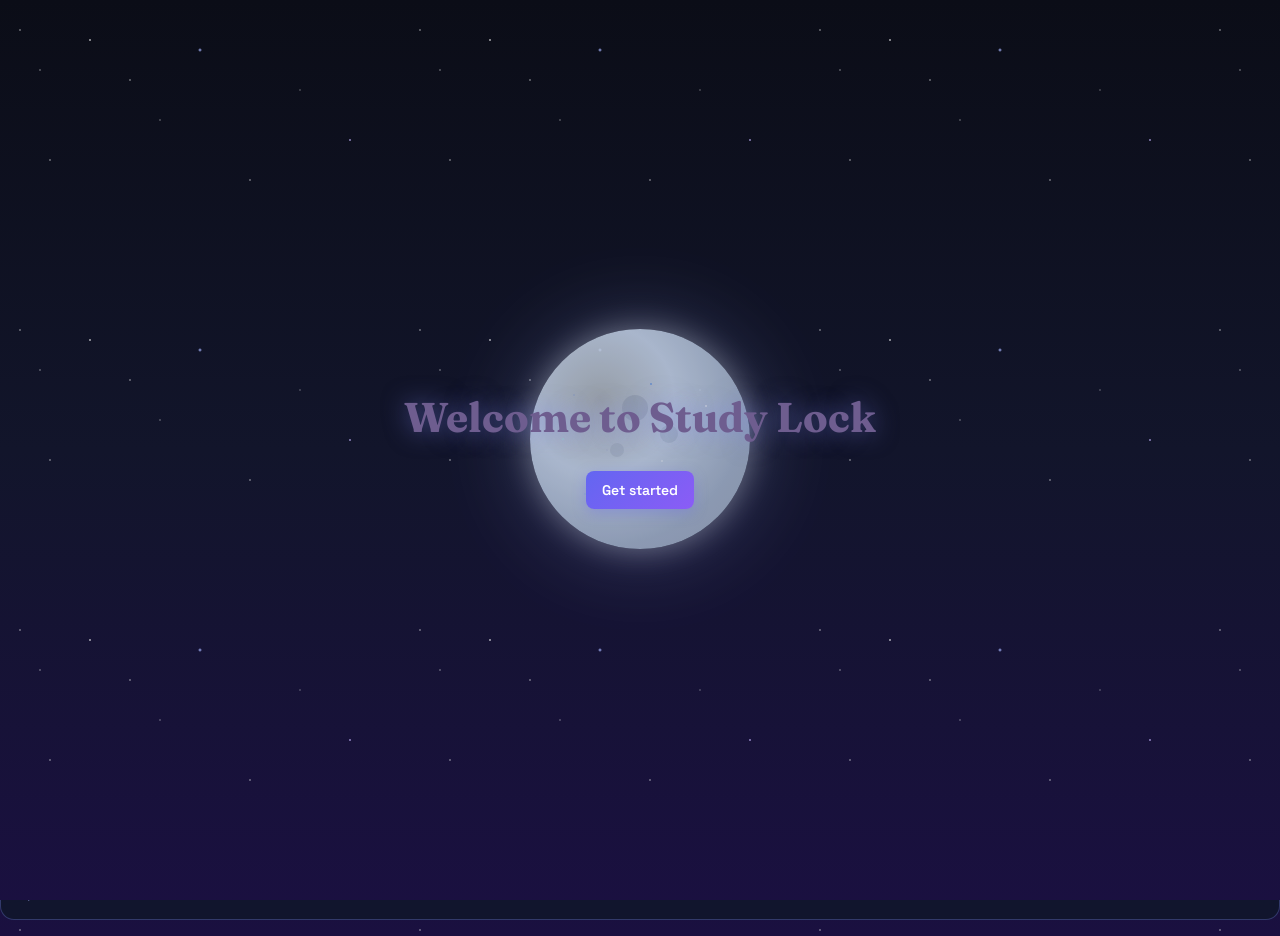
<file: index.html>
<!DOCTYPE html>
<html lang="en">
<head>
    <meta charset="UTF-8">
    <meta name="viewport" content="width=device-width, initial-scale=1.0">
    <title>Study Lock</title>
    <link href="https://fonts.googleapis.com/css2?family=Fraunces:ital,wght@0,500;0,600;1,500&family=Space+Grotesk:wght@400;500;600&family=JetBrains+Mono:wght@400;500;700&display=swap" rel="stylesheet">
    <link rel="stylesheet" href="style.css">
</head>
<body>
    <div id="welcome" class="welcome">
        <div class="moon"></div>
        <h1>Welcome to Study Lock</h1>
        <button id="start-btn" class="btn">Get started</button>
    </div>
    <div class="wrap">
        <div class="name"><h1>Study Lock</h1><span class="sous-titre">for exam season</span></div>
        <p class="plan">Plan your revision, get good grades.</p>

        <nav>
            <button class="home" data-view="home">Home</button>
            <button data-view="schedule">Schedule</button>
            <button data-view="focus">Lock in session</button>
            <button data-view="history">history</button>
            <button data-view="results">results</button>
        </nav>

        <div id="home">
            <div class="card" id="setup">
                <h3>Set your exam</h3>
                <div class="tab">
                    <div>
                        <label for="exam-name">Exam</label>
                        <input type="text" id="exam-name" placeholder="put your exam name here">
                    </div>
                    <div>
                        <label for="exam-date">exam date</label>
                        <input type="date" id="exam-date">
                    </div>
                    <div>
                        <label for="goal-grade">Goal grade</label>
                        <input type="number" id="goal-grade"  placeholder="enter your goal grade for this exam">
                    </div>
                    <div>
                        <label for="max-grade">Grading system</label>
                        <select id="max-grade">
                            <option value="100">Out of 100</option>
                            <option value="20">Out of 20</option>
                            <option value="10">Out of 10</option>
                            <option value="7">Out of 7</option>
                            <option value="6">Out of 6</option>
                            <option value="5">Out of 5</option>
                        </select>
                    </div>
                    <div>
                    <label for="days-per-week">study days / week</label>
                    <select id="days-per-week">
                        <option value="3">3 days</option>
                        <option value="4">4 days</option>
                        <option value="5" selected>5 days</option>
                        <option value="6">6 days</option>
                        <option value="7">7 days</option>
                     </select>
                    </div>
                </div>
                <div>
                    <label for="topictostudy-input">topics to cover (optional)</label>
                </div>
                <div class="topic-add">
                    <input type="text" id="topictostudy-input" placeholder="add some topics">
                    <button class="btn" id="add-topic-btn" type="button">Add</button>
                </div>
                <div id="topics-list"></div>
                <button class="btn" id="generate-btn" type="button">Save exam</button>
                <div id="nextBody" class="set">Add an exam to get a plan</div>
                <button class="reset" id="reset-btn" type="button">Clear form</button>
            </div>
        </div>

        <!-- schedule -->
        <div id="schedule" class="schedule">
            <div class="card">
                <h3>My exams</h3>
                <div id="exam-countdown" class="set"></div>
                <div id="exams-list"></div>
            </div>
            <div class="card">
                <h3 id="schedule-title">full schedule</h3>
                <div id="plan"></div>
            </div>
            
        </div>

        <!--foccus-->
        <div id="focus" class="focus">
            <div class="card">
                <h3>lock in mode</h3>
                <p>Stay focused and avoid distractions during your study sessions.</p>
                <p>Pick a duration or go open-ended.
                    short sprints are easier to start with if you struggle with focus.
                </p>
                <div class="duration-options">
                    <button data-mins="30">30 min</button>
                    <button data-mins="60">60 min</button>
                    <button data-mins="0">Open-session</button>
                </div>
                <label class="break">
                    <input type="checkbox" id="break"> 5 min break every 30min
                </label>
                <label for="focus-exam">what are you studying for?</label>
                <select id="focus-exam"></select>
                <button class="btn" id="start-study-btn" >Ready to start</button>
            </div>
        </div>
        <!--hide lock in mode by defau-->
        <div id="locked-overlay" class="locked-overlay hidden">
            <div id="break-overlay" class="break-overlay hidden">
                <div class="break-box"><h3>Break time</h3>
                <div id="break-timer">05:00</div>
                <button type="button" id="skip-break-btn" class="btn">Skip the break</button>
            </div>
            <div id="break-question"class="break-overlay hidden">
                <h3>It is time for a break</h3>
                <p>Do you want to take a 5 min break now?</p>
                <button type="button" id="yesbreak" class="btn">Yes,take a break</button>
                <button type="button" id="nobreak" class="btn">No,keep studying</button>
            </div>
            </div>
            <div class="content">
                <h2 id="lock-examName">Focus mode</h2>
                <div id="timer">00:00:00</div>
                <p id="quote"></p>
                <button id="starti" class="hidden">Start now</button>
                <button id="stop-btn">Stop the session?</button>
            </div>
            <button type="button" id="notesbtn">Notes</button>
            <div id="focus-notes" class="focus-notes hidden">
                <div class="focus-notes-header" id="notes-drag">
                    <span>Notes</span>
                    <button type="button" id="closenotes"></button>
                </div>
                <textarea id="notes-body" placeholder="write your notes here"></textarea>
            </div>
        </div>
        <div id="history" class="history">
            <div class="card">
                <h3>Time per exam</h3>
                <div id="history-totals"></div>
            </div>
            <div class="card">
                <h3>Study sessions</h3>
                <div id="history-list"></div>
            </div>
            <!--notes in sessions-->
            <div class="card">
                <h3>Session notes</h3>
                <div id="history-notes"></div>
            </div>
            <div id="note-view" class="modal hidden">
                <div id="cha-content">
                    <h3 id="notes-T">Notes</h3>
                    <p id="notes-body-view" class="session-notes"></p>
                    <button type="button" class="btn"  id="close-notes-view">Close</button>
                </div>
            </div>
        </div>
        <div id="results" class="results">
        <div class="card">
                <h3>Results</h3>
                <p class="set">choose an exam,then enter your score below</p>
                <div id="results-list"></div>
                <label for="actual-score">type your results here</label>
                <input type="number" id="actual-score"  placeholder="your score">
                <button class="btn" id="check-result-btn" type="button">Check results</button>
                <p id="result-message"></p>
        </div>
        </div>

        <!--want to stop in the middle solve this first-->
        <div id="challenge" class="modal hidden">
    <div class="cha-content">
        <h3>To stop the session, you need to solve this challenge first.</h3>
        <p id="cha-ques">0+0=?</p>
        <input type="number" id="cha-input" placeholder="your answer">
        <p id="cha-err" class="error"></p>
        <button id="cha-submit">Submit</button>
        <button id="cha-cancel">Cancel</button>
    </div>
</div>
</div>

    </div>
    <div class="streak">
        streak:<strong id="streak-count">0</strong>day<span id="streak">s</span>
        <div id="streak-msg"></div>
        <div class="goal">
            <label for="goal-input">daily goals(time tracked)</label>
            <input type="number" id="goal-input" min="10" step="10" value="120">
            <div class="goal-bar">
                <div id="goal-fill"></div>
            </div>
            <div id="goal-text">0/120 min</div>
        </div>
    </div>
<div id="musica" class="modal hidden">
  <div class="cha-content">
    <h3>Want music while you study?</h3>
    <div id="music-linkr" class="hidden">
      <input type="text" id="music-link-input" placeholder="paste your Spotify or YouTube link">
    </div>
    <button id="change-music" class="btn btn-outline hidden">change the link</button>
    <button id="yes-music" class="btn spotify-btn">Yes</button>
<button id="no-music" class="btn btn-outline">No, just lock in</button>
  </div>
</div>
            
    <script src="script.js"></script>
</body>
</html>
</file>
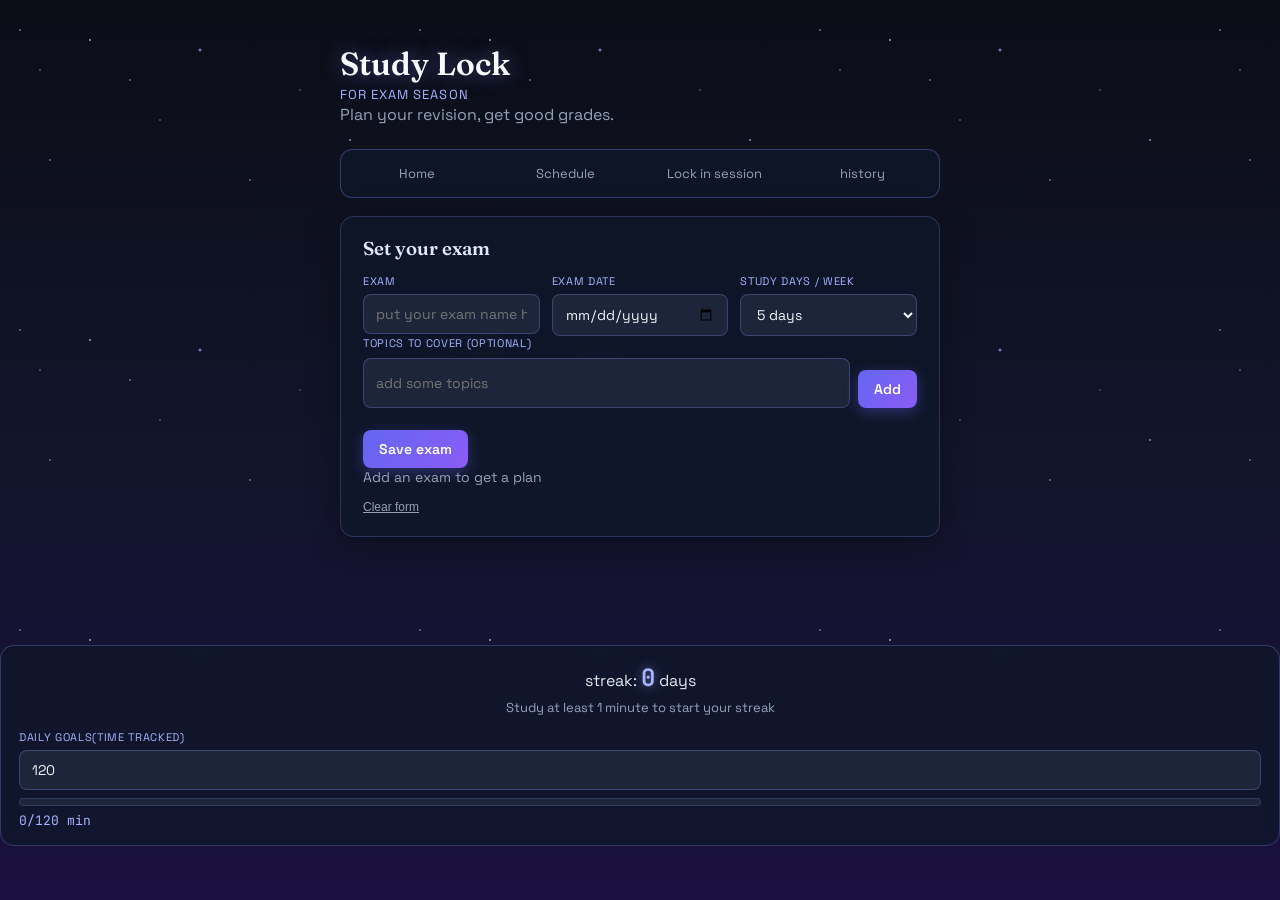
<file: Study Lock.htm>
<!DOCTYPE html>
<html lang="en">
<head>
    <meta charset="UTF-8">
    <meta name="viewport" content="width=device-width, initial-scale=1.0">
    <title>Study Lock</title>
    <link href="https://fonts.googleapis.com/css2?family=Fraunces:ital,wght@0,500;0,600;1,500&family=Space+Grotesk:wght@400;500;600&family=JetBrains+Mono:wght@400;500;700&display=swap" rel="stylesheet">
    <link rel="stylesheet" href="style.css">
</head>
<body>
    <div class="wrap">
        <div class="name"><h1>Study Lock</h1><span class="sous-titre">for exam season</span></div>
        <p class="plan">Plan your revision, get good grades.</p>

        <nav>
            <button class="home" data-view="home">Home</button>
            <button data-view="schedule">Schedule</button>
            <button data-view="focus">Lock in session</button>
            <button data-view="history">history</button>
        </nav>

        <div id="home">
            <div class="card" id="setup">
                <h3>Set your exam</h3>
                <div class="tab">
                    <div>
                        <label for="exam-name">Exam</label>
                        <input type="text" id="exam-name" placeholder="put your exam name here">
                    </div>
                    <div>
                        <label for="exam-date">exam date</label>
                        <input type="date" id="exam-date">
                    </div>
                    <div>
                    <label for="days-per-week">study days / week</label>
                    <select id="days-per-week">
                        <option value="3">3 days</option>
                        <option value="4">4 days</option>
                        <option value="5" selected>5 days</option>
                        <option value="6">6 days</option>
                        <option value="7">7 days</option>
                     </select>
                    </div>
                </div>
                <div>
                    <label for="topictostudy-input">topics to cover (optional)</label>
                </div>
                <div class="topic-add">
                    <input type="text" id="topictostudy-input" placeholder="add some topics">
                    <button class="btn" id="add-topic-btn" type="button">Add</button>
                </div>
                <div id="topics-list"></div>
                <button class="btn" id="generate-btn" type="button">Save exam</button>
                <div id="nextBody" class="set">Add an exam to get a plan</div>
                <button class="reset" id="reset-btn" type="button">Clear form</button>
            </div>
        </div>

        <!-- schedule -->
        <div id="schedule" class="schedule">
            <div class="card">
                <h3>My exams</h3>
                <div id="exams-list"></div>
            </div>
            <div class="card">
                <h3 id="schedule-title">full schedule</h3>
                <div id="plan"></div>
            </div>
        </div>

        <!--foccus-->
        <div id="focus" class="focus">
            <div class="card">
                <h3>lock in mode</h3>
                <p>Stay focused and avoid distractions during your study sessions.</p>
                <p>Pick a duration or go open-ended.
                    short sprints are easier to start with if you struggle with focus.
                </p>
                <div class="duration-options">
                    <button data-mins="30">30 min</button>
                    <button data-mins="60">60 min</button>
                    <button data-mins="0">Open-session</button>
                </div>
                <label for="focus-exam">what are you studying for?</label>
                <select id="focus-exam"></select>
                <button class="btn" id="start-study-btn" >Ready to start</button>
            </div>
        </div>
        <!--hide lock in mode by defau-->
        <div id="locked-overlay" class="locked-overlay hidden">
            <div class="content">
                <h2 id="lock-examName">Focus mode</h2>
                <div id="timer">00:00:00</div>
                <p id="quote"></p>
                <button id="starti" class="hidden">Start now</button>
                <button id="stop-btn">Stop the session?</button>
            </div>
        </div>
        <div id="history" class="history">
            <div class="card">
                <h3>Time per exam</h3>
                <div id="history-totals"></div>
            </div>
            <div class="card">
                <h3>Study sessions</h3>
                <div id="history-list"></div>
            </div>
        </div>

        <!--want to stop in the middle solve this first-->
        <div id="challenge" class="modal hidden">
    <div class="cha-content">
        <h3>To stop the session, you need to solve this challenge first.</h3>
        <p id="cha-ques">0+0=?</p>
        <input type="number" id="cha-input" placeholder="your answer">
        <p id="cha-err" class="error"></p>
        <button id="cha-submit">Submit</button>
        <button id="cha-cancel">Cancel</button>
    </div>
</div>
    </div>
    <div class="streak">
        streak:<strong id="streak-count">0</strong>day<span id="streak">s</span>
        <div id="streak-msg"></div>
        <div class="goal">
            <label for="goal-input">daily goals(time tracked)</label>
            <input type="number" id="goal-input" min="10" step="10" value="120">
            <div class="goal-bar">
                <div id="goal-fill"></div>
            </div>
            <div id="goal-text">0/120 min</div>
        </div>
    </div>
<div id="musica" class="modal hidden">
  <div class="cha-content">
    <h3>Want music while you study?</h3>
    <div id="music-linkr" class="hidden">
      <input type="text" id="music-link-input" placeholder="paste your Spotify or YouTube link">
    </div>
    <button id="change-music" class="btn btn-outline hidden">change the link</button>
    <button id="yes-music" class="btn spotify-btn">Yes</button>
<button id="no-music" class="btn btn-outline">No, just lock in</button>
  </div>
</div>
            
    <script src="script.js"></script>
</body>
</html>
</file>
<file: style.css>
* {
  box-sizing: border-box;
}

.hidden {
  display: none !important;
}

body {
  margin: 0;
  min-height: 100vh;
  background: #0b0d17;
  background-image:
    radial-gradient(1px 1px at 20px 30px, #fff, transparent),
    radial-gradient(1px 1px at 40px 70px, rgba(255,255,255,0.8), transparent),
    radial-gradient(1px 1px at 50px 160px, #fff, transparent),
    radial-gradient(1.5px 1.5px at 90px 40px, rgba(255,255,255,0.9), transparent),
    radial-gradient(1px 1px at 130px 80px, #fff, transparent),
    radial-gradient(1px 1px at 160px 120px, rgba(255,255,255,0.7), transparent),
    radial-gradient(2px 2px at 200px 50px, #a5b4fc, transparent),
    radial-gradient(1px 1px at 250px 180px, #fff, transparent),
    radial-gradient(1px 1px at 300px 90px, rgba(255,255,255,0.6), transparent),
    radial-gradient(1.5px 1.5px at 350px 140px, #c4b5fd, transparent),
    linear-gradient(180deg, #0b0d17 0%, #12152b 50%, #1a1040 100%);
  background-size: 400px 300px, 400px 300px, 400px 300px, 400px 300px,
                   400px 300px, 400px 300px, 400px 300px, 400px 300px,
                   400px 300px, 400px 300px, 100% 100%;
  color: #e2e8f0;
  font-family: 'Space Grotesk', sans-serif;
}

.wrap {
  max-width: 640px;
  margin: 0 auto;
  padding: clamp(20px, 4vw, 44px) 20px 90px;
}

/* Header */
.name h1 {
  font-family: 'Fraunces', serif;
  font-weight: 600;
  font-size: 32px;
  margin: 0;
  color: #f8fafc;
  text-shadow: 0 0 20px rgba(129, 140, 248, 0.5);
}

.sous-titre {
  font-size: 13px;
  color: #a5b4fc;
  letter-spacing: 0.08em;
  text-transform: uppercase;
}

.plan {
  margin: 0 0 24px;
  color: #94a3b8;
}

/* Nav */
nav {
  display: flex;
  gap: 6px;
  background: rgba(15, 23, 42, 0.85);
  border: 1px solid rgba(129, 140, 248, 0.35);
  border-radius: 12px;
  padding: 5px;
  margin-bottom: 18px;
  backdrop-filter: blur(8px);
}

nav button {
  flex: 1;
  background: transparent;
  color: #94a3b8;
  border: none;
  border-radius: 8px;
  padding: 10px 8px;
  cursor: pointer;
  font-family: 'Space Grotesk', sans-serif;
  font-size: 13px;
  transition: 0.2s;
}

nav button:hover {
  color: #e2e8f0;
  background: rgba(99, 102, 241, 0.15);
}

nav button.active {
  background: linear-gradient(135deg, #6366f1, #8b5cf6);
  color: #fff;
  box-shadow: 0 0 16px rgba(99, 102, 241, 0.45);
}

/* Cards */
.card {
  background: rgba(15, 23, 42, 0.75);
  border: 1px solid rgba(129, 140, 248, 0.25);
  border-radius: 14px;
  padding: 20px 22px;
  margin-bottom: 18px;
  backdrop-filter: blur(10px);
  box-shadow: 0 8px 32px rgba(0, 0, 0, 0.35);
}

.card h3 {
  font-family: 'Fraunces', serif;
  font-weight: 600;
  color: #e0e7ff;
  margin: 0 0 14px;
}

/* Form */
label {
  display: block;
  font-size: 11px;
  color: #a5b4fc;
  margin-bottom: 6px;
  text-transform: uppercase;
  letter-spacing: 0.06em;
}

input[type="text"],
input[type="date"],
input[type="number"],
select {
  width: 100%;
  background: rgba(30, 41, 59, 0.9);
  border: 1px solid rgba(129, 140, 248, 0.3);
  border-radius: 8px;
  color: #f1f5f9;
  padding: 10px 12px;
  font-size: 14px;
  font-family: 'Space Grotesk', sans-serif;
}

input:focus,
select:focus {
  outline: none;
  border-color: #818cf8;
  box-shadow: 0 0 0 3px rgba(99, 102, 241, 0.25);
}

select {
  cursor: pointer;
}

select option {
  background: #1e293b;
  color: #f1f5f9;
}

.tab {
  display: flex;
  gap: 12px;
  flex-wrap: wrap;
}

.tab > div {
  flex: 1;
  min-width: 150px;
}

/* Buttons */
.btn {
  font-family: 'Space Grotesk', sans-serif;
  font-weight: 600;
  font-size: 14px;
  border: none;
  border-radius: 8px;
  background: linear-gradient(135deg, #6366f1, #8b5cf6);
  color: #fff;
  padding: 10px 16px;
  cursor: pointer;
  margin-top: 12px;
  transition: 0.2s;
  box-shadow: 0 4px 14px rgba(99, 102, 241, 0.35);
}

.btn:hover {
  transform: translateY(-1px);
  box-shadow: 0 6px 20px rgba(99, 102, 241, 0.5);
}

.reset {
  background: none;
  border: none;
  color: #94a3b8;
  font-size: 12px;
  text-decoration: underline;
  cursor: pointer;
  padding: 0;
  margin-top: 14px;
}

.reset:hover {
  color: #c4b5fd;
}

/* Topics */
.topic-add {
  display: flex;
  gap: 8px;
  margin-top: 8px;
}

.topic-add input {
  flex: 1;
}

#topics-list {
  display: flex;
  flex-wrap: wrap;
  gap: 8px;
  margin-top: 10px;
}

.tag {
  background: rgba(99, 102, 241, 0.2);
  border: 1px solid rgba(129, 140, 248, 0.4);
  border-radius: 20px;
  padding: 6px 10px 6px 14px;
  font-size: 13px;
  color: #e0e7ff;
  display: inline-flex;
  align-items: center;
  gap: 8px;
}

.tag .remove-topic {
  background: none;
  border: none;
  color: #a5b4fc;
  cursor: pointer;
  font-size: 14px;
  line-height: 1;
  padding: 0;
}

.tag .remove-topic:hover {
  color: #f472b6;
}

/* Schedule */
.day-card {
  border: 1px solid rgba(129, 140, 248, 0.25);
  border-radius: 10px;
  padding: 14px 16px;
  margin-bottom: 10px;
  background: rgba(30, 41, 59, 0.6);
}

.day-card strong {
  display: block;
  font-family: 'JetBrains Mono', monospace;
  font-size: 12px;
  color: #a5b4fc;
  text-transform: uppercase;
  letter-spacing: 0.04em;
  margin-bottom: 8px;
}

.day-card ul {
  margin: 0;
  padding-left: 0;
  list-style: none;
  font-size: 14px;
  color: #cbd5e1;
}

.task {
  display: flex;
  align-items: center;
  gap: 8px;
  margin: 6px 0;
  cursor: pointer;
  color: #cbd5e1;
}

.task input[type="checkbox"] {
  width: 16px;
  height: 16px;
  accent-color: #818cf8;
  cursor: pointer;
  flex-shrink: 0;
}

.task .done {
  text-decoration: line-through;
  color: #64748b;
}

.progress-today {
  font-size: 13px;
  color: #a5b4fc;
  margin-bottom: 10px;
  font-family: 'JetBrains Mono', monospace;
}

.set {
  font-size: 14px;
  color: #94a3b8;
}

#plan p,
#exams-list p,
#history-list p,
#history-totals p {
  color: #94a3b8;
  font-size: 14px;
}

/* Duration options */
.duration-options {
  display: flex;
  gap: 8px;
  flex-wrap: wrap;
  margin: 12px 0;
}

.duration-options button {
  flex: 1;
  min-width: 68px;
  background: rgba(30, 41, 59, 0.8);
  border: 1px solid rgba(129, 140, 248, 0.3);
  border-radius: 8px;
  color: #cbd5e1;
  padding: 10px 8px;
  font-size: 13px;
  cursor: pointer;
  font-family: 'JetBrains Mono', monospace;
  transition: 0.2s;
}

.duration-options button:hover {
  border-color: #818cf8;
  color: #fff;
}

.duration-options button.selected {
  background: linear-gradient(135deg, #6366f1, #8b5cf6);
  color: #fff;
  border-color: transparent;
  box-shadow: 0 0 14px rgba(99, 102, 241, 0.4);
}

#focus .card label[for="focus-exam"] {
  margin-top: 14px;
}

#focus-exam {
  margin-bottom: 4px;
}

/* Locked overlay */
.locked-overlay {
  position: fixed;
  inset: 0;
  background: #05060f;
  background-image:
    radial-gradient(1px 1px at 10% 20%, #fff, transparent),
    radial-gradient(1px 1px at 30% 60%, rgba(255,255,255,0.7), transparent),
    radial-gradient(1.5px 1.5px at 70% 30%, #a5b4fc, transparent),
    radial-gradient(1px 1px at 85% 75%, #fff, transparent),
    radial-gradient(2px 2px at 50% 50%, rgba(139, 92, 246, 0.3), transparent);
  color: #e2e8f0;
  display: flex;
  justify-content: center;
  align-items: center;
  z-index: 9999;
  flex-direction: column;
  text-align: center;
  padding: 20px;
}

.locked-overlay .content {
  display: flex;
  flex-direction: column;
  align-items: center;
  gap: 8px;
}

#lock-examName {
  font-family: 'Fraunces', serif;
  font-size: 1.4rem;
  margin-bottom: 8px;
  color: #c7d2fe;
}

#timer {
  font-family: 'JetBrains Mono', monospace;
  font-size: clamp(42px, 11vw, 72px);
  font-weight: 700;
  color: #e0e7ff;
  margin: 10px 0 20px;
  letter-spacing: 2px;
  text-shadow: 0 0 30px rgba(129, 140, 248, 0.6);
}

#quote {
  max-width: 320px;
  font-size: 14px;
  color: #94a3b8;
  font-style: italic;
  margin-bottom: 24px;
  line-height: 1.5;
}

#starti {
  background: linear-gradient(135deg, #6366f1, #8b5cf6);
  border: none;
  color: #fff;
  padding: 12px 28px;
  border-radius: 10px;
  font-size: 15px;
  font-weight: 600;
  cursor: pointer;
  margin-bottom: 16px;
  box-shadow: 0 0 24px rgba(99, 102, 241, 0.5);
  font-family: 'Space Grotesk', sans-serif;
  transition: 0.2s;
}

#starti:hover {
  transform: scale(1.03);
}

#stop-btn {
  background: none;
  border: 1px solid rgba(248, 113, 113, 0.5);
  color: #fca5a5;
  padding: 10px 22px;
  border-radius: 8px;
  font-size: 14px;
  cursor: pointer;
  font-family: 'Space Grotesk', sans-serif;
  transition: 0.2s;
}

#stop-btn:hover {
  background: rgba(248, 113, 113, 0.15);
  border-color: #f87171;
}

/* Modals */
.modal {
  position: fixed;
  inset: 0;
  background: rgba(5, 6, 15, 0.88);
  display: flex;
  justify-content: center;
  align-items: center;
  z-index: 10000;
  padding: 20px;
}

.modal.hidden {
  display: none !important;
}

.cha-content {
  background: rgba(15, 23, 42, 0.95);
  border: 1px solid rgba(129, 140, 248, 0.35);
  border-radius: 16px;
  padding: 28px 24px;
  max-width: 340px;
  width: 100%;
  text-align: center;
  color: #e2e8f0;
  display: flex;
  flex-direction: column;
  gap: 10px;
  box-shadow: 0 0 40px rgba(99, 102, 241, 0.2);
}

.cha-content h3 {
  font-family: 'Fraunces', serif;
  margin: 0 0 4px;
  color: #e0e7ff;
}

#cha-ques {
  font-family: 'JetBrains Mono', monospace;
  font-size: 1.6rem;
  font-weight: 700;
  margin: 12px 0;
  color: #a5b4fc;
}

#cha-input {
  width: 100%;
  padding: 12px;
  font-size: 1.2rem;
  text-align: center;
  border: 1.5px solid rgba(129, 140, 248, 0.4);
  border-radius: 8px;
  background: rgba(30, 41, 59, 0.9);
  color: #f1f5f9;
  font-family: 'JetBrains Mono', monospace;
}

#cha-err {
  color: #f87171;
  font-size: 13px;
  min-height: 18px;
}

#cha-submit {
  background: linear-gradient(135deg, #6366f1, #8b5cf6);
  color: #fff;
  border: none;
  padding: 10px 18px;
  border-radius: 8px;
  font-weight: 600;
  cursor: pointer;
  font-family: 'Space Grotesk', sans-serif;
}

#cha-cancel {
  background: transparent;
  border: 1px solid rgba(148, 163, 184, 0.4);
  color: #94a3b8;
  padding: 10px 18px;
  border-radius: 8px;
  cursor: pointer;
  font-family: 'Space Grotesk', sans-serif;
}

#cha-cancel:hover {
  border-color: #94a3b8;
  color: #e2e8f0;
}

/* Music buttons */
.btn.spotify-btn {
  background: #1DB954;
  box-shadow: 0 4px 14px rgba(29, 185, 84, 0.35);
}

.btn.spotify-btn:hover {
  background: #169c46;
}

.btn.btn-outline {
  background: transparent;
  border: 1px solid rgba(129, 140, 248, 0.4);
  color: #c7d2fe;
  box-shadow: none;
}

.btn.btn-outline:hover {
  background: rgba(99, 102, 241, 0.15);
}

/* Streak + goal */
.streak {
  background: rgba(15, 23, 42, 0.8);
  border: 1px solid rgba(129, 140, 248, 0.3);
  border-radius: 14px;
  padding: 16px 18px;
  margin-bottom: 16px;
  color: #e2e8f0;
  text-align: center;
  backdrop-filter: blur(8px);
}

.streak strong {
  font-family: 'JetBrains Mono', monospace;
  font-size: 1.5rem;
  color: #a5b4fc;
  margin: 0 4px;
  text-shadow: 0 0 12px rgba(165, 180, 252, 0.5);
}

#streak-msg {
  font-size: 13px;
  color: #94a3b8;
  margin-top: 6px;
}

.goal {
  margin-top: 14px;
  text-align: left;
}

.goal-bar {
  height: 8px;
  background: rgba(30, 41, 59, 0.9);
  border-radius: 99px;
  overflow: hidden;
  margin: 8px 0 6px;
  border: 1px solid rgba(129, 140, 248, 0.2);
}

#goal-fill {
  height: 100%;
  width: 0%;
  background: linear-gradient(90deg, #6366f1, #c084fc);
  border-radius: 99px;
  transition: width 0.4s ease;
  box-shadow: 0 0 10px rgba(139, 92, 246, 0.5);
}

#goal-text {
  font-size: 13px;
  color: #a5b4fc;
  font-family: 'JetBrains Mono', monospace;
}

/* Exam list */
.exam-row {
  display: flex;
  justify-content: space-between;
  align-items: center;
  gap: 12px;
  padding: 12px 14px;
  margin-bottom: 8px;
  background: rgba(30, 41, 59, 0.6);
  border: 1px solid rgba(129, 140, 248, 0.25);
  border-radius: 10px;
  transition: 0.2s;
}

.exam-row:hover {
  border-color: rgba(129, 140, 248, 0.5);
}

.exam-row.active-exam {
  border-color: #818cf8;
  box-shadow: 0 0 14px rgba(99, 102, 241, 0.3);
  background: rgba(99, 102, 241, 0.12);
}

.exam-meta {
  font-size: 12px;
  color: #94a3b8;
  margin-top: 3px;
  font-family: 'JetBrains Mono', monospace;
  
}

.exam-actions {
  display: flex;
  gap: 6px;
  flex-shrink: 0;
}

.exam-actions button {
  background: rgba(30, 41, 59, 0.9);
  border: 1px solid rgba(129, 140, 248, 0.35);
  color: #c7d2fe;
  border-radius: 6px;
  padding: 6px 10px;
  font-size: 12px;
  cursor: pointer;
  font-family: 'Space Grotesk', sans-serif;
  transition: 0.15s;
}

.exam-actions button:hover {
  background: rgba(99, 102, 241, 0.25);
  color: #fff;
}

.exam-actions button[data-del]:hover {
  border-color: #f87171;
  color: #fca5a5;
  background: rgba(248, 113, 113, 0.12);
}

/* History */
.history-item {
  display: flex;
  justify-content: space-between;
  align-items: center;
  gap: 12px;
  padding: 12px 14px;
  margin-bottom: 8px;
  background: rgba(30, 41, 59, 0.6);
  border: 1px solid rgba(129, 140, 248, 0.25);
  border-radius: 10px;
}

.history-dur {
  font-family: 'JetBrains Mono', monospace;
  color: #a5b4fc;
  font-size: 14px;
  white-space: nowrap;
}

#history {
  display: none;
}

#history .card {
  margin-bottom: 16px;
}
/*Welcome*/
.welcome {
  position: fixed;
  inset: 0;
  z-index: 20000;
  display: flex;
  flex-direction: column;
  justify-content: center;
  align-items: center;
  gap: 16px;
  text-align: center;
  padding: 24px;
  overflow: hidden;

  background-color: #070914;
    background-image:
    radial-gradient(1px 1px at 20px 30px, #fff, transparent),
    radial-gradient(1px 1px at 40px 70px, rgba(255,255,255,0.8), transparent),
    radial-gradient(1px 1px at 50px 160px, #fff, transparent),
    radial-gradient(1.5px 1.5px at 90px 40px, rgba(255,255,255,0.9), transparent),
    radial-gradient(1px 1px at 130px 80px, #fff, transparent),
    radial-gradient(1px 1px at 160px 120px, rgba(255,255,255,0.7), transparent),
    radial-gradient(2px 2px at 200px 50px, #a5b4fc, transparent),
    radial-gradient(1px 1px at 250px 180px, #fff, transparent),
    radial-gradient(1px 1px at 300px 90px, rgba(255,255,255,0.6), transparent),
    radial-gradient(1.5px 1.5px at 350px 140px, #c4b5fd, transparent),
    linear-gradient(180deg, #0b0d17 0%, #12152b 50%, #1a1040 100%);
  background-size: 400px 300px, 400px 300px, 400px 300px, 400px 300px,
                   400px 300px, 400px 300px, 400px 300px, 400px 300px,
                   400px 300px, 400px 300px, 100% 100%;
  color: #e2e8f0;
  font-family: 'Space Grotesk', sans-serif;}


.welcome.hidden {
  display: none;
}

.moon {
  position: absolute;
  top: 50%;
  left: 50%;
  width: 220px;
  height: 220px;
  transform: translate(-50%, -55%);
  border-radius: 50%;
  z-index: 0;
  pointer-events: none;
  opacity: 0.85;
  overflow: hidden;

  background:
    /* glitter dots */
    radial-gradient(1.5px 1.5px at 20% 30%, #9db0d3, transparent),
    radial-gradient(1px 1px at 35% 55%, rgba(173, 181, 211, 0.95), transparent),
    radial-gradient(1.5px 1.5px at 55% 25%, #5790e7, transparent),
    radial-gradient(1px 1px at 70% 45%, rgba(141, 215, 245, 0.9), transparent),
    radial-gradient(1.5px 1.5px at 45% 70%, #fff, transparent),
    radial-gradient(1px 1px at 25% 75%, rgba(132, 194, 223, 0.85), transparent),
    radial-gradient(1px 1px at 60% 60%, #fff, transparent),
    radial-gradient(1.5px 1.5px at 80% 35%, rgba(255,255,255,0.9), transparent),
    radial-gradient(1px 1px at 40% 40%, #aeb7d6, transparent),
    radial-gradient(1px 1px at 15% 50%, #99fae5, transparent),
    /* moon  */
    radial-gradient(circle at 32% 32%, #aeb6be 0%, #c4d3e9 35%, #a1b1ca 70%, #9aa8bc 100%);

  box-shadow:
    0 0 30px rgba(226, 232, 240, 0.45),
    0 0 90px rgba(165, 180, 252, 0.35);
  
}
.moon::after {
  content: '';
  position: absolute;
  width: 26px;
  height: 26px;
  border-radius: 50%;
  background: rgba(100, 116, 139, 0.2);
  top: 30%;
  left: 42%;
  box-shadow:
    34px 26px 0 -4px rgba(100, 116, 139, 0.16),
    -18px 42px 0 -6px rgba(100, 116, 139, 0.14);
}

@keyframes moon-glitter {
  from { filter: brightness(0.95); }
  to { filter: brightness(1.12); }
}


.welcome h1,
.welcome .btn {
  position: relative;
  z-index: 1;
}

.welcome h1 {
  font-family: 'Fraunces', serif;
  font-size: clamp(1.8rem, 5vw, 2.6rem);
  margin: 0;
  color: #6e5d8f;
  text-shadow: 0 0 24px rgba(129, 140, 248, 0.5);
}

/*main*/
body.show-welcome .wrap,
body.show-welcome .streak {
  display: none ;
}
#exam-countdown{
  color: #0a885e;
  font-family: 'JetBrains Mono', monospace;
  font-size: 16px;
}
#notesbtn{
  background: #baf0de;
  margin-top: 18px;
  padding:8px 14px;
  border: 2px solid seagreen;
  color: #12152b;
  border-radius: 8px;
  cursor: pointer;

}
#notesbtn:hover{
  background: rgba(126, 190, 182, 0.986);
}
#focus-notes{
  position: fixed;
  top: 20px;left:50%;
  transform:translateX(-50%);
  width:min(320px, 90vw);
  border: 2px solid rgb(5, 64, 68);
  border-radius: 12px;
  box-shadow: 0 12px 40px rgba(40, 102, 138, 0.815);
  overflow: hidden;
  z-index: 10000;
}
#focus-notes.hidden{
  display:none;
}
#notes-drag{
  display: flex;
  justify-content: space-between;
  align-items: center;
  padding: 10px 12px;
  background: #2d0136;
  color: #e2e8f0;
}
#notes-body{
  display: block;
  width: 100%;
  min-height: 180px;
  border: none;
  resize: vertical;
  padding: 12px;
  background: #bea8f0;
  font-size: 14px;
  font-family: 'Space Grotesk' , sans-serif;
  line-height: 1.5;
}

.break-overlay{
  position: absolute;
  inset: 0;
  background: rgba(34, 41, 80, 0.92);
  display: flex;
  justify-content: center;

}
.break-overlay.hidden{
  display: none;
}
.break-box{
  text-align: center;
  columns: #7192bd;
}
#break-timer{
  font-family: 'JetBrains Mono' , monospace;
  font-size: 40px;
  color: #a5b4fc;
  margin: 12px 0;
}
label.break{
  display: flex;
  align-items: center;
  gap: 8px;
  margin: 12px 0;
  font-size: 14px;
  color: #cbd5e1;
}
#break-question{
z-index: 20;
  background: #addacb;
  align-items: center;
  justify-content: center;
}
#break-question button{
  margin: 6px;
}
/*notes in history*/
#history-notes .history-item{
  align-items: center;
  gap: 12px;
  border: 3px solid rgba(147, 187, 214, 0.863);
  border-radius: 10px;
  background: rgba(9, 6, 39, 0.986);
  padding: 12px 14px;
  margin-bottom: 10px;
}
#history-notes .exam-meta {
  color: #578ad1;
  font-size: 13px;
  margin-top: 2px;
}
#note-view {
  position: fixed;
  inset: 0;
  background: rgb(34, 23, 99);
  display: flex;
  align-items: center;
  justify-content: center;
  z-index: 10001;
  padding: 20px;
}

#note-view.hidden {
  display: none;}

#notes-T {
  margin: 0 0 12px;
  font-family: 'Fraunces', serif;
  font-size: 18px;
  color: rgb(143, 182, 221);
}
</file>
